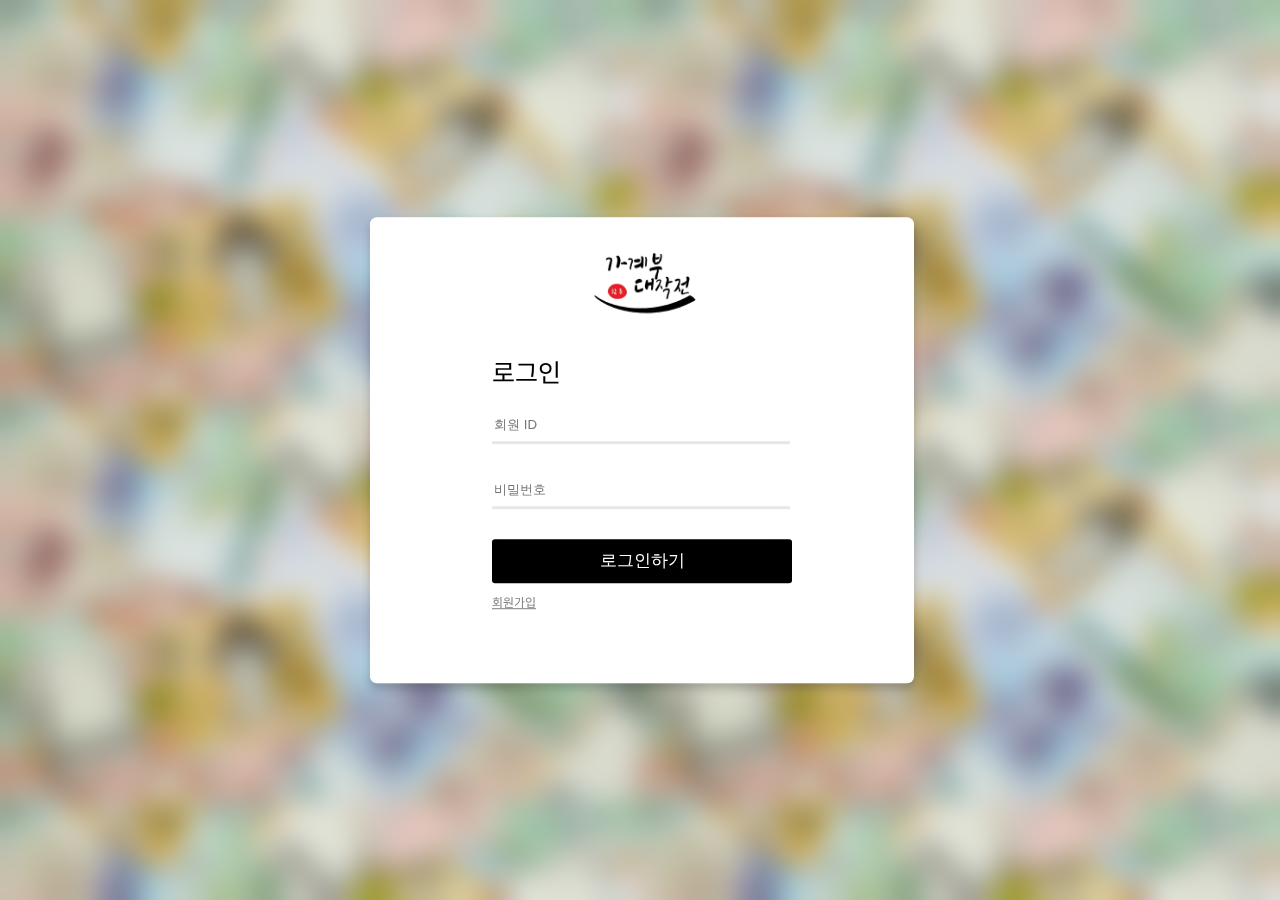
<file: index.html>
<!--회원가입이랑 메인로고에 레퍼런스 넣기-->
<!doctype html>
<html lang="ko">

<head>
	<title>가계부 회원로그인</title>
	<meta http-equiv="Content-Type" content="text/html; charset=UTF-8" />
	<meta name="viewport" content="width=device-width, initial=scale=1" />
	<link rel='logo icon' href="img/logo_icon.png" />
	<link id="css_login" rel="stylesheet" type="text/css" href="css/login.css" media="all" />
	<script src="js/login.js" type="text/javascript"></script>
	<link rel="stylesheet", href="css/font.css">
</head>

<body style = "background-image : url(./img/background.png);">
	<fieldset class="login_container">
		<div class="form_container">
			<form name="login_form" action="../php/login.php" method="post">
			
				<!--메인 로고-->
				<div class="form_title_div">
					<img id="logo" src=".\img\logo_icon.png">
				</div>
				<div>

					<a class="form_item_name">로그인</a>
				</div>
				<div class="form_item_div:">
					<div> <!--ID 입력-->
						<div>
							<input type="text" name="id" placeholder="회원 ID" class="form_input" id="idt"/>
						</div>
						<div id="alert_username" class="form_text_alert"></div>
					</div>
					<div> <!--PW 입력-->
						<div>
							<input type="password" name="password" placeholder="비밀번호" class="form_input" id = "passw"/>
						</div>
						<div id="alert_password" class="form_text_alert"></div>
					</div>
					<div> <!--로그인 버튼-->
						<button type="button" class="form_submit_button" onclick="login()">로그인하기</button>
					</div>
						<div class="login_menu"> <!--로그인 메뉴-->
							<a class="menu_item" href="html/join.html">회원가입</a>
						</div>
					</div>
				</form>	
			</div>
		</fieldset>
</body>

</html>
</file>
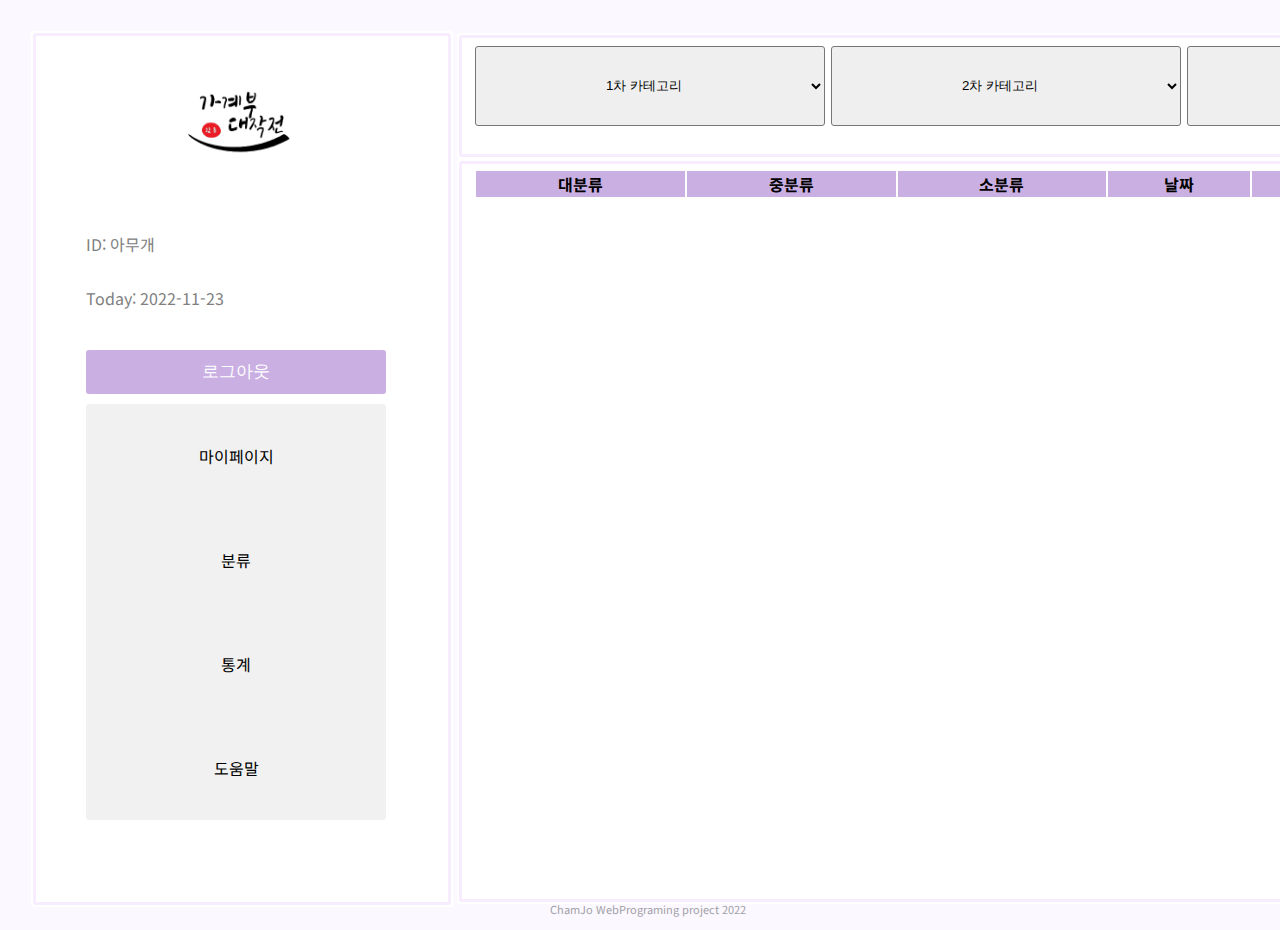
<file: html/class.html>
<!DOCTYPE html>
<html lang="ko"><head><meta http-equiv="Content-Type" content="text/html; charset=UTF-8">
    
  <title>참조 - 가계부/분류페이지 </title>
  <link rel="stylesheet" href="../css/class.css">
  <script src="../js/main.js"></script>
  <link rel="stylesheet" href="../css/font.css">
  <link rel="logo icon" href="../img/logo_icon.png">
</head>
<body>
  <div id="container" class="main_container">
    <div style="padding: 20px;">

      <table style="width: 1500px; height: 850px;">
        <tr>
          <td>
		<div class="choice_container">
      <fieldset class="choice_container">
        <div class="form_container">
          <form name="login_form" action="http://113.198.232.72/main.php" method="get">
          
            <div style="height: 20px;"></div>
            <!--메인 로고-->
            <div class="form_title_div">
              <img id="logo" src="../img/logo_icon.png">
            </div>

            <div style="height: 50px;"></div>

            <div> <!--ID 표시-->
              <div>
                <a class="form_item_name">ID: </a>
                <a class="form_item_name">아무개</a>
              </div>
              <div class="form_text_alert_padding">
                <div id="alert_username" class="form_text_alert"></div>
              </div>
            </div>

            <div>
              <div> <!--날짜 표시-->
                <a class="form_item_name">Today: </a>
                <a class="form_item_name">2022-11-23</a>
              </div>
              <div class="form_text_alert_padding">
                <div id="alert_password" class="form_text_alert"></div>
              </div>
            </div>


            <div style="height: 10px;"></div>

            <div> <!--로그인 버튼-->
              <button type="button" class="form_submit_button" onclick="login()">로그아웃</button>
            </div>

            <script>
              function setCookie(UserID, UserPW, ExpMinute){
                let strCookie = "";
                strCookie = UserID + '=' + encodeURLComponent(UserPW) + "; Expries" + ExpMinute;
                document.cookie = strCookie;
              }

              function AddCookie(){
                let UserID = "UserID";
                let UserPW = $('#id');
                let date = new Date();
                date.setDate(date.getMinute() + 10);
                let expDate = date.toUTCString();
                window.location.href = "/showcookie";
              }
            </script>

            <div style="height: 10px;"></div>

            <div class="box1234">
              <ul>
                 <li><a href="http://113.198.232.72/html/main.html">마이페이지</a></li>
                 <li><a href="http://113.198.232.72/html/class.html">분류</a></li>
                 <li><a href="http://113.198.232.72/html/math.html">통계</a></li>
                 <li><a href="http://113.198.232.72/html/heip.html">도움말</a></li>
              </ul>
            </div>

          </form>	
        </div>
      </fieldset>
			<div class="footer"> <!--하단 출력-->
				<p class="copyright">ChamJo WebPrograming project 2022</p>
			</div>
	 </div>
  </td>

    <td>
        <div class="input_container">
            <fieldset class="input_container">
                <form name="login_form" action="http://113.198.232.72/login.php" method="get">
                      <form method="post" action="../php/">
                        <select class="selectbox selectbox_css" id="first" >
                          <option hidden>1차 카테고리</option>
                          <option>지출</option>
                          <option>수입</option>
                        </select>
                        <select class="selectbox selectbox_css" id="second" >
                          <option hidden>2차 카테고리</option>
                        </select>
                          <select class="selectbox selectbox_css"id="third" >
                          <option hidden>3차 카테고리</option>
                        </select>
                        <button id="sumitbutton" ><B>찾기</B></button>
                      </form>
                </form>
            </fieldset>      
          </div>
        
    
      <div class="import_container">
        <fieldset class="import_container">
            <form name="login_form" action="http://113.198.232.72/login.php" method="get">
              <table class="tb_main">
                <tr>
                 <td class="td_main"><B> 대분류 </B></td>
                 <td class="td_main"><B> 중분류 </B></td>
                 <td class="td_main"><B> 소분류 </B></td>
                 <td class="td_main"><B> 날짜 </B></td>
                 <td class="td_main"><B> 변동금액 </B></td>
                 <td class="td_main"><B> 메모 </B></td>
                </tr>
               </table><br>
            </form>
        </fieldset>      
      </div>

    </td>
  </tr>
</table>

    </div>
</div>
</body>
</html>
</file>
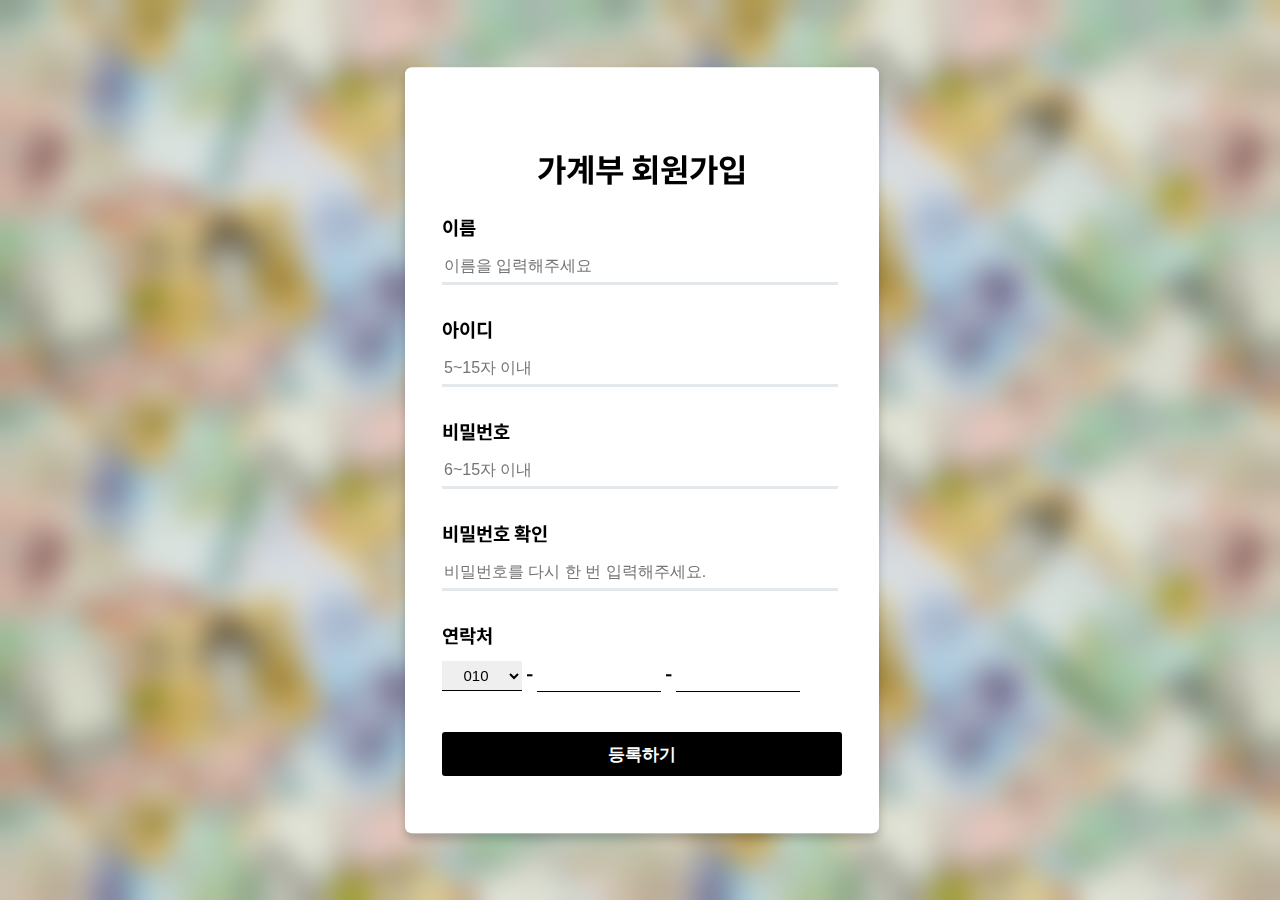
<file: html/join.html>
<!DOCTYPE html>
<html lang="en">
<head>
    <meta charset="UTF-8">
    <title>회원가입</title>
    <link rel="stylesheet" href="../css/font.css">
    <link rel="stylesheet" href="../css/join.css">
    <script src="../js/join.js"></script>
</head>
<body style = "background-image : url(../img/background.png);" >
<fieldset id="외부박스" >
    <form method="post" action="../php/Join_us.php">
        <ul id="항목박스">
            <li id="로고박스"><div><h1>가계부 회원가입</h1></div></li>

            <li><h3 class="title">이름</h3></li>
            <li><label><input type="text" id="이름" name="name" placeholder="이름을 입력해주세요"  class="input"> </label></li>
            <li><div id="alert_name" class="경고"></div></li>

            <li><h3 class="title">아이디</h3></li>
            <li><label><input type="text" id="아이디" name="id"placeholder="5~15자 이내" class="input"></label></li>
            <li><div id="alert_id" class="경고"></div></li>

            <li><h3 class="title">비밀번호</h3></li>
            <li><label><input type="password" id="비밀번호" name="pw"placeholder="6~15자 이내" class="input"> </label></li>
            <li><div id="alert_password" class="경고"></div></li>

            <li><h3 class="title">비밀번호 확인</h3></li>
            <li><label><input type="password" id="비밀번호체크" name="pwcheck"placeholder="비밀번호를 다시 한 번 입력해주세요." class="input"> </label></li>
            <li><div id="alert_pwcheck" class="경고"></div></li>

            <li><h3 class="title">연락처</h3></li>
            <li><label>
                <select name="pn0" class="input_pn0">
                    <option >010</option>
                    <option >011</option>
                    <option >018</option>
                    <option >02</option>
                </select > 
                <a class = "sigh_minus">-</a> 
                <input type="text" name="pn1" class="input_pn"> 
                <a class = "sigh_minus">-</a> 
                <input type="text" name="pn3" class="input_pn">
            </label></li>
            <li><div id="alert_phonenum" class="경고"></div></li>

            <li><label><button id="submit_button">등록하기</button>
            </label></li>
        </ul>
    </form>
</fieldset>
</body>
</html>
</file>
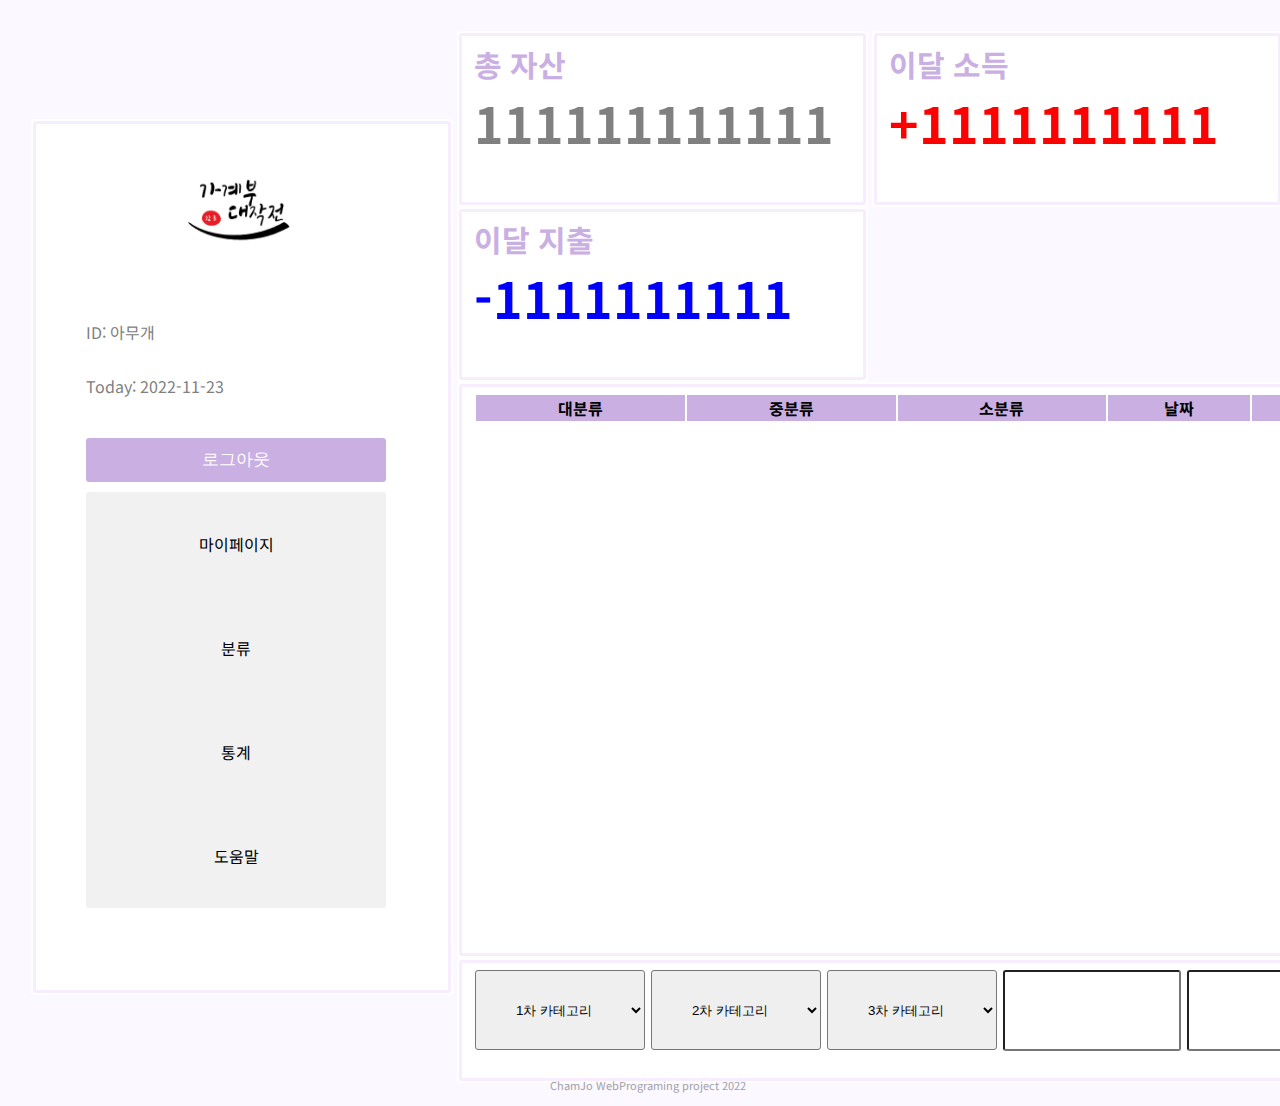
<file: html/main.html>
<!DOCTYPE html>
<html lang="ko"><head><meta http-equiv="Content-Type" content="text/html; charset=UTF-8">
    
  <title>참조 - 가계부 </title>
  <link rel="stylesheet" href="../css/main.css">
  <script src="../js/main.js"></script>
  <link rel="stylesheet" href="../css/font.css">
  <link rel="logo icon" href="../img/logo_icon.png">
</head>
<body>
  <div id="container" class="main_container">
    <div style="padding: 20px;">

      <table>
        <tr>
          <td style="width: 350px; height: 700px;">
		<div class="choice_container">
      <fieldset class="choice_container">
        <div class="form_container">
          <form name="login_form" action="http://113.198.232.72/main.php" method="get">
          
            <div style="height: 20px;"></div>
            <!--메인 로고-->
            <div class="form_title_div">
              <img id="logo" src="../img/logo_icon.png">
            </div>

            <div style="height: 50px;"></div>

            <div> <!--ID 표시-->
              <div>
                <a class="form_item_name">ID: </a>
                <a class="form_item_name">아무개</a>
              </div>
              <div class="form_text_alert_padding">
                <div id="alert_username" class="form_text_alert"></div>
              </div>
            </div>

            <div>
              <div> <!--날짜 표시-->
                <a class="form_item_name">Today: </a>
                <a class="form_item_name">2022-11-23</a>
              </div>
              <div class="form_text_alert_padding">
                <div id="alert_password" class="form_text_alert"></div>
              </div>
            </div>


            <div style="height: 10px;"></div>

            <div> <!--로그인 버튼-->
              <button type="button" class="form_submit_button" onclick="login()">로그아웃</button>
            </div>

            <script>
              function setCookie(UserID, UserPW, ExpMinute){
                let strCookie = "";
                strCookie = UserID + '=' + encodeURLComponent(UserPW) + "; Expries" + ExpMinute;
                document.cookie = strCookie;
              }

              function AddCookie(){
                let UserID = "UserID";
                let UserPW = $('#id');
                let date = new Date();
                date.setDate(date.getMinute() + 10);
                let expDate = date.toUTCString();
                window.location.href = "/showcookie";
              }
            </script>

            <div style="height: 10px;"></div>

            <div>
              <ul>
                 <li><a href="http://113.198.232.72/html/main.html">마이페이지</a></li>
                 <li><a href="http://113.198.232.72/html/class.html">분류</a></li>
                 <li><a href="http://113.198.232.72/html/math.html">통계</a></li>
                 <li><a href="http://113.198.232.72/html/heip.html">도움말</a></li>
              </ul>
            </div>

          </form>	
        </div>
      </fieldset>
			<div class="footer"> <!--하단 출력-->
				<p class="copyright">ChamJo WebPrograming project 2022</p>
			</div>
	 </div>
  </td>

    <td>
      <div class="print_container">
        <fieldset class="print_container">
            <form name="login_form" action="http://113.198.232.72/main.php" method="get">
              <div  class="resultbox">
                <a class="form_result_name"><b>총 자산</b></a><br>
                <a class="form_result_sum"><b>111111111111</b></a><br>
              </div>

              <div id="alert_username" class="form_text_alert"></div>
            </form>
        </fieldset>      
      </div>

      <div class="print_container">
        <fieldset class="print_container">
            <form name="login_form" action="http://113.198.232.72/main.php" method="get">
              <div class="resultbox">
                <a class="form_result_name"><b>이달 소득</b></a><br>
                <a class="form_result_plus"><b>+1111111111</b></a><br>
              </div>
            </form>
        </fieldset>      
      </div>

      <div class="print_container">
        <fieldset class="print_container">
            <form name="login_form" action="http://113.198.232.72/main.php" method="get">
              <div class="resultbox">
                <a class="form_result_name"><b>이달 지출</b></a><br>
                <a class="form_result_minus"><b>-1111111111</b></a><br>
              </div>
            </form>
        </fieldset>      
      </div>

      <div class="import_container">
        <fieldset class="import_container">
            <form name="login_form" action="http://113.198.232.72/main.php" method="get">
              <table class="tb_main">
                <tr>
                 <td class="td_main"><B> 대분류 </B></td>
                 <td class="td_main"><B> 중분류 </B></td>
                 <td class="td_main"><B> 소분류 </B></td>
                 <td class="td_main"><B> 날짜 </B></td>
                 <td class="td_main"><B> 변동금액 </B></td>
                 <td class="td_main"><B> 메모 </B></td>
                </tr>
               </table><br>
            </form>
        </fieldset>      
      </div>

      <div class="input_container">
        <fieldset class="input_container">
            <form name="login_form" action="http://113.198.232.72/main.php" method="get">
                  <form method="post" action="../php/">
                    <select class="selectbox selectbox_css" id="first" >
                      <option hidden>1차 카테고리</option>
                      <option>지출</option>
                      <option>수입</option>
                    </select>
                    <select class="selectbox selectbox_css" id="second" >
                      <option hidden>2차 카테고리</option>
                    </select>
                      <select class="selectbox selectbox_css"id="third" >
                      <option hidden>3차 카테고리</option>
                    </select>
                    <input type="number" name="money" class="selecttext_css">
                    <input type="text" name="memo" class="selecttext_css">
                    <input type="text" name="date" class="selecttext_css">
                    <button id="sumitbutton" ><B>완료</B></button>
                  </form>
            </form>
        </fieldset>      
      </div>

    </td>
  </tr>
</table>

    </div>
</div>
</body>
</html>
</file>
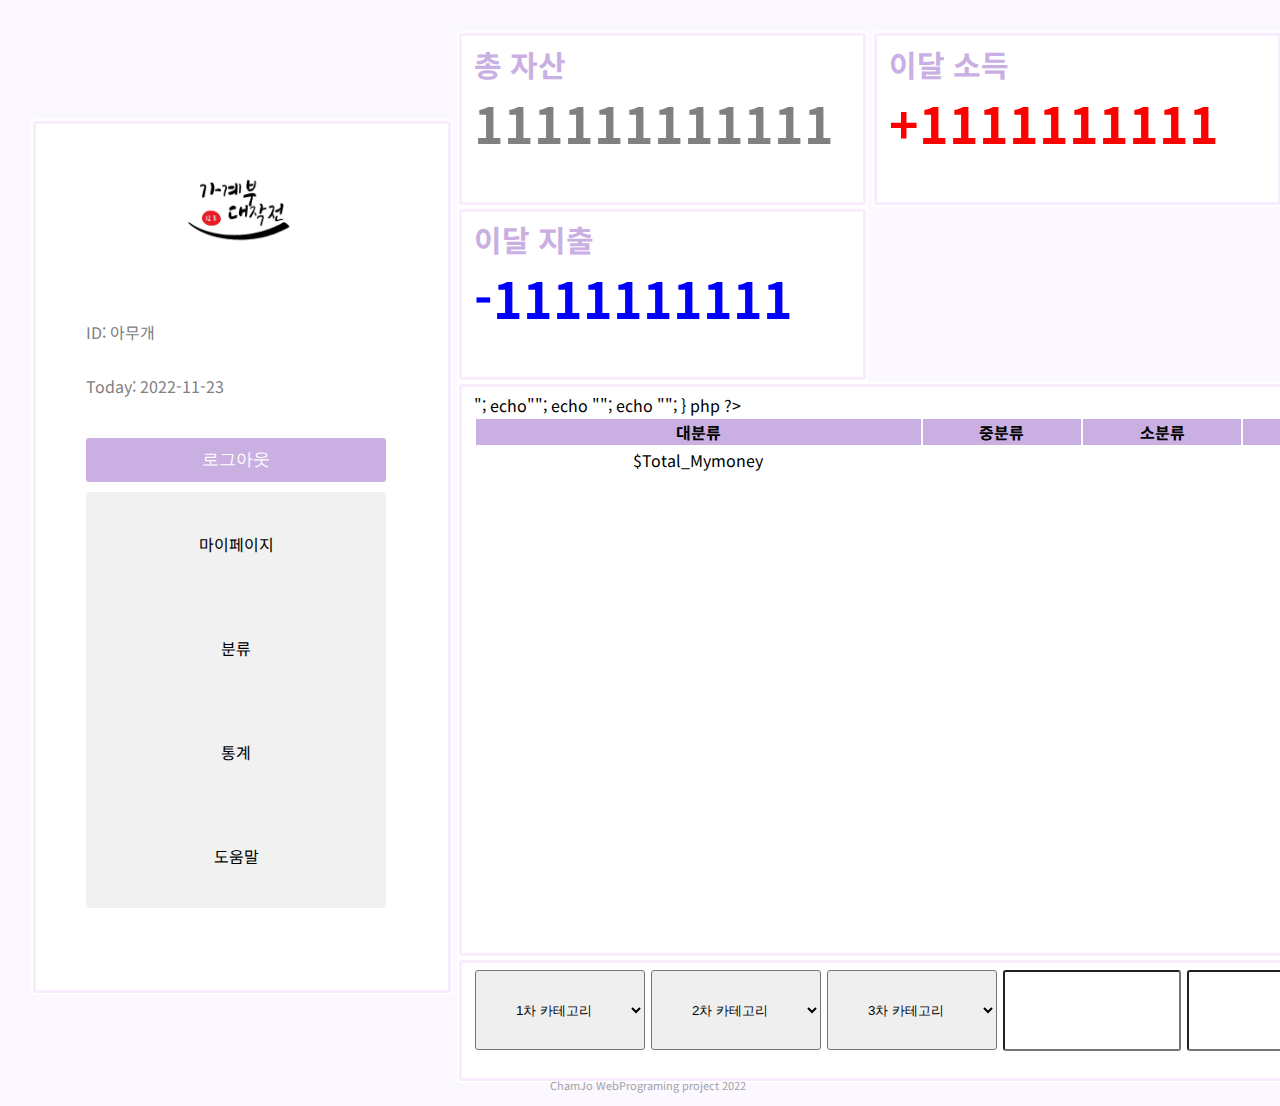
<file: html/main_test.html>
<!DOCTYPE html>
<html lang="ko"><head><meta http-equiv="Content-Type" content="text/html; charset=UTF-8">
    
  <title>참조 - 가계부 </title>
  <link rel="stylesheet" href="../css/main.css">
  <script src="../js/main.js"></script>
  <link rel="stylesheet" href="../css/font.css">
  <link rel="logo icon" href="../img/logo_icon.png">
</head>
<body>
  <div id="container" class="main_container">
    <div style="padding: 20px;">

      <table>
        <tr>
          <td style="width: 350px; height: 700px;">
		<div class="choice_container">
      <fieldset class="choice_container">
        <div class="form_container">
          <form name="login_form" action="http://113.198.232.72/main.php" method="get">
          
            <div style="height: 20px;"></div>
            <!--메인 로고-->
            <div class="form_title_div">
              <img id="logo" src="../img/logo_icon.png">
            </div>

            <div style="height: 50px;"></div>

            <div> <!--ID 표시-->
              <div>
                <a class="form_item_name">ID: </a>
                <a class="form_item_name">아무개</a>
              </div>
              <div class="form_text_alert_padding">
                <div id="alert_username" class="form_text_alert"></div>
              </div>
            </div>

            <div>
              <div> <!--날짜 표시-->
                <a class="form_item_name">Today: </a>
                <a class="form_item_name">2022-11-23</a>
              </div>
              <div class="form_text_alert_padding">
                <div id="alert_password" class="form_text_alert"></div>
              </div>
            </div>


            <div style="height: 10px;"></div>

            <div> <!--로그인 버튼-->
              <button type="button" class="form_submit_button" onclick="login()">로그아웃</button>
            </div>

            <script>
              function setCookie(UserID, UserPW, ExpMinute){
                let strCookie = "";
                strCookie = UserID + '=' + encodeURLComponent(UserPW) + "; Expries" + ExpMinute;
                document.cookie = strCookie;
              }

              function AddCookie(){
                let UserID = "UserID";
                let UserPW = $('#id');
                let date = new Date();
                date.setDate(date.getMinute() + 10);
                let expDate = date.toUTCString();
                window.location.href = "/showcookie";
              }
            </script>

            <div style="height: 10px;"></div>

            <div>
              <ul>
                 <li><a href="http://113.198.232.72/html/main.html">마이페이지</a></li>
                 <li><a href="http://113.198.232.72/html/class.html">분류</a></li>
                 <li><a href="http://113.198.232.72/html/math.html">통계</a></li>
                 <li><a href="http://113.198.232.72/html/heip.html">도움말</a></li>
              </ul>
            </div>

          </form>	
        </div>
      </fieldset>
			<div class="footer"> <!--하단 출력-->
				<p class="copyright">ChamJo WebPrograming project 2022</p>
			</div>
	 </div>
  </td>

    <td>
      <div class="print_container">
        <fieldset class="print_container">
            <form name="login_form" action="http://113.198.232.72/main.php" method="get">
              <div  class="resultbox">
                <a class="form_result_name"><b>총 자산</b></a><br>
                <a class="form_result_sum"><b>111111111111</b></a><br>
              </div>

              <div id="alert_username" class="form_text_alert"></div>
            </form>
        </fieldset>      
      </div>

      <div class="print_container">
        <fieldset class="print_container">
            <form name="login_form" action="http://113.198.232.72/main.php" method="get">
              <div class="resultbox">
                <a class="form_result_name"><b>이달 소득</b></a><br>
                <a class="form_result_plus"><b>+1111111111</b></a><br>
              </div>
            </form>
        </fieldset>      
      </div>

      <div class="print_container">
        <fieldset class="print_container">
            <form name="login_form" action="http://113.198.232.72/main.php" method="get">
              <div class="resultbox">
                <a class="form_result_name"><b>이달 지출</b></a><br>
                <a class="form_result_minus"><b>-1111111111</b></a><br>
              </div>
            </form>
        </fieldset>      
      </div>

      <div class="import_container">
        <fieldset class="import_container">
              <table class="tb_main">
                <? php
                  $connect = mysqli_connect('localhost', 'manager', '123456', 'maindata');
                  mysqli_query($connect, 'set session character_set_connection=utf8;');
                  mysqli_query($connect, 'set session character_set_results=utf8;');
                  mysqli_query($connect, 'set session character_set_client=utf8;');

                  $sql = "select money from maintb where 1st == 2 "; 

                  $result = mysqli_query($connect, $sql);
                  $count = mysqli_num_fields($result); 
 
                  while($rows = mysqli_fetch_row($result)){ 
                    $Total_Mymoney += $rows[1 ];
                  }     
                  $sql = "select money from maintb where 1st == 1 "; 
 
                  $result = mysqli_query($connect, $sql);

                  while($rows = mysqli_fetch_row($result)){ 
                    $Total_Mymoney -= $rows[1];
         
                    echo "<tr>
                      <td class="td_main"><B> 대분류 </B></td>
                      <td class="td_main"><B> 중분류 </B></td>
                      <td class="td_main"><B> 소분류 </B></td>
                      <td class="td_main"><B> 날짜 </B></td>
                      <td class="td_main"><B> 변동금액 </B></td>
                      <td class="td_main"><B> 메모 </B></td>
                     </tr>";
                    echo"<tr>";
                    echo "<td align='center'> $Total_Mymoney </td>";
                  echo "</tr>";
                  }
                php ?>
               </table><br>
            </form>
        </fieldset>      
      </div>

      <div class="input_container">
        <fieldset class="input_container">
            <form name="login_form" action="http://113.198.232.72/main.php" method="get">
                  <form method="post" action="../php/">
                    <select class="selectbox selectbox_css" id="first" >
                      <option hidden>1차 카테고리</option>
                      <option>지출</option>
                      <option>수입</option>
                    </select>
                    <select class="selectbox selectbox_css" id="second" >
                      <option hidden>2차 카테고리</option>
                    </select>
                      <select class="selectbox selectbox_css"id="third" >
                      <option hidden>3차 카테고리</option>
                    </select>
                    <input type="number" name="money" class="selecttext_css">
                    <input type="text" name="memo" class="selecttext_css">
                    <input type="text" name="date" class="selecttext_css">
                    <button id="sumitbutton" ><B>완료</B></button>
                  </form>
            </form>
        </fieldset>      
      </div>

    </td>
  </tr>
</table>

    </div>
</div>
</body>
</html>
</file>
<file: css/login.css>
input{
	border: white;
	border-bottom: 3px solid #e5e8eb;
	background-color: white;
	outline: 0;
	transition: border-color .15s linear
  }
  
  input:focus{
	border-bottom:3px solid blue;
	outline: none;
	transition: border-color .2s linear;
  }
  
  body{
	position:absolute;
	width: 100%;
    min-height: 100%;
	margin:0;
	overflow-y: scroll;
	background-image : url(./img/background.png);
	background-repeat : round;
	backdrop-filter: blur(15px);
}

#logo{
	display: block;
	margin: auto;
	width:108px;
	height:120px;
  }

  
  .login_container{
	position:absolute;
	top: 50%;
    left: 50%;
    transform: translate(-50%, -50%);
	width: 520px;
	height: 450px;
	display: block;
	border: none;
	box-shadow: 0 5px 10px rgb(0 0 0 / 20%);
	background-color: white;
	border-radius: 7px;
  }
  
  .form_container{
	  width: 300px;
	  margin: auto;
  }
  
  .form_title_div{
	display : inline;
	margin: auto;
	text-align: center;
  }

  .form_item_div{
	display : inline;
	margin-left: 0;
  }
  
  .form_input{
	width: 98%;
	height: 30px;
  }
  
  .form_item_name{
	padding-top: 10px;
    padding-bottom: 20px;
	display: block;
	font-size:25px;
	color: black;
  }
  
  .form_text_alert{
	height: 20px;
	padding-bottom: 10px;
	font-size: 9pt;
  }
  
  .form_submit_button{
	width: 100%;
	height: 44px;
	background-color: black;
	cursor: pointer;
	border: 1px;
	border-radius: 3px;
	color: white;
	font-size: 17px;
	font-weight: 500;

}
  
  .login_menu{
	display:block;
	margin-top:10px;
	height : 100%;
	width : 100%;
	font-size: 12px;
  }
  
  .menu_item{
	display: inline-block;
	font-size: 12px;
	color: gray;
  }
</file>
<file: css/font.css>
@import url('https://fonts.googleapis.com/css2?family=Noto+Sans+KR&display=swap');
body, table, div, p{
    font-family: 'Noto Sans KR', sans-serif;
}
</file>
<file: css/class.css>
.active {
  text-align: center;
  display: inline-block;
  margin: 5px;
  padding: 10px 7px 10px 7px;
  background-color: #9963ff;
  color: white;
}

.main_container{
  border: 0px solid;
}

#logo{
display: block;
margin: auto;
width:108px;
height:120px;
}

body{
position: absolute;
width: 100%;
  min-height: 100%;
overflow-y: scroll;
background-color: #FCF8FF;  
}

fieldset{
	display: block;
	border:3px solid #f7edff;
}

.choice_container{
width: 400px;
height: 850px;
background-color: #ffffff;
  padding-left: 0%;
  margin: auto;
border-radius: 3px;
  display: inline-table;
}

.print_container{
width: 377px;
height: 150px;
background-color: #ffffff;
padding: auto;
margin: auto;
border-radius: 3px;
display: inline-table;
}

.import_container{
width: 1200px;
height: 720px;
background-color: #ffffff;
padding: auto;
margin: auto;
border-radius: 3px;
display:inline-table;
}

.input_container{
width: 1200px;
height: 100px;
background-color: #ffffff;
  padding: auto;
  margin: auto;
border-radius: 3px;
  display:inline-table;
}

.form_container{
  width: 300px;
  margin: auto;
}

.footer {
position: absolute;
bottom: 0;
left: 0;
width: 100%;
min-width: 328px;
height: 40px;
padding: 32px 0 0;
text-align: center
}

.footer p {
display: block;
font-size: 11px;
color: #9fa1a7
}

.form_title_div{
margin: auto;
text-align: center;
}

.form_item_name{
color: gray;
}

.form_text_alert{
height: 20px;
}

.form_text_alert_padding{
padding-bottom: 10px;
}

.form_submit_button{
width: 100%;
height: 44px;
background-color: #caafe3;
border: 1px;
border-radius: 3px;
color: white;
font-size: 17px;
font-weight: 500;
}

.login_menu{
height : 100%;
width : 100%;
font-size: 12px;
}

.menu_item{
display: inline-block;
font-size: 12px;
color: gray;
}

.info{
text-align: right;
}

ul {
  list-style-type: none;
  margin: 0;
  padding: 0;
  overflow: hidden;
  background-color: #f1f1f1;
  display:list-item;
  border-radius: 3px;
}

li a {
  display: block;
  color: black;
  text-align: center;
  padding: 40px 10px 40px 10px;
  text-decoration: none;
}

li a:hover{
  background-color: #FCF8FF;  
}

.td_main{
  background-color: #caafe3;
  text-align: center;
}

.tb_main{
  width: 1200px;
  border:0px;
  border-color: #caafe3;
}

#sumitbutton{
  width: 120px;
  height: 80px;
  background-color: #caafe3;
  border: 1px;
  border-radius: 3px;
  color: black;
  margin: 1px;
  font-size: 17px;
  font-weight: 500;
}
.selectbox_css{
  text-align: center;
  width: 350px;
  height: 80px;
  margin: 1px;
  border-radius: 3px;

}
.selecttext_css{
  width: 170px;
  height: 75px;
  margin: 1px;
  border-radius: 3px;
}

.inputspace{
background-color: white; 
margin: 0px; 
padding: 10px; 
width: 1300px;
height: 90px;
display:inline-table;
}

.form_result_name{
color: #caafe3;
font-size: 30px;
font-weight: 500;
}

.form_result_sum{
width: 100%;
color: gray;
font-size: 50px;
font-weight: 500;
}

.form_result_plus{
width: 100%;
color: red;
font-size: 50px;
font-weight: 500;
}

.form_result_minus{
width: 100%;
color: blue;
font-size: 50px;
font-weight: 500;
}

.resultbox{
  width: 1200px;
  height: 100px;
  padding: auto;
  margin: auto;
}
.category{
  display: none;
}
</file>
<file: css/join.css>
input[type="number"]::-webkit-outer-spin-button,
input[type="number"]::-webkit-inner-spin-button {
    -webkit-appearance: none;
    -moz-appearance: none;
    appearance: none;
}

body{
    position: absolute;
    width : 100%;
    min-height : 100%;
    margin:0;
	overflow-y: scroll;
	background-image : url(../img/background.png);
	backdrop-filter: blur(15px);
}

#로고박스{
    text-align: center;
}

li{
    list-style-type: none;
}

.경고{
    height : 20px;
    padding-bottom:10px;
    font-size : 9pt;
    color : red;

}

#외부박스{
    position : absolute;
    top: 50%;
    left: 50%;
    transform: translate(-50%, -50%);
    display:block;
    border : none;
    width : 450px;
    height : 750px;
    box-shadow: 0 5px 10px rgb(0 0 0 / 20%);
	background-color: white;
	border-radius: 7px;
}

#항목박스{
    position : absolute;
    top: 50%;
    left: 50%;
    transform: translate(-50%, -50%);
    width:400px;
    padding:0;
    margin: auto;
}

.title{
    margin : auto;
    padding-bottom:10px;   
}

input{
    width: 98%;
	height: 30px;
    margin : auto;
    border : white;
    border-bottom-style: solid;
    border-bottom-color: #e5e8eb;
    border-bottom-width: 3px;
    outline : none;
    font-size: 12pt;
}

input:focus{
    border-bottom:3px solid blue;
	outline: none;
	transition: border-color .2s linear;
}

.input_pn, .input_pn0{
    margin : auto;
    width: 120px;
    height: 30px;
    border : #E2E2E2;
    border-bottom-style: solid;
    border-bottom-color:  black;
    border-bottom-width: 1px;
    text-align: center;
    font-size: 15px;
}

.input_pn0{
    width: 80px;
}

.sigh_minus{
    font-size:20px;
    font-weight: bold;
}

#submit_button{
    cursor: pointer;
    width: 100%;
	height: 44px;
    margin-top:10px;
	background-color: black;
	border: 1px;
	border-radius: 3px;
	color: white;
	font-size: 17px;
    font-weight: bold;
}
#nametitle, #idtitle, #passwordtitle, #passwordchecktitle, #phonetitle{
    color: red;
    font-size: 10pt;
    margin-top: 0;
}
</file>
<file: css/main.css>
.active {
    text-align: center;
    display: inline-block;
    margin: 5px;
    padding: 10px 7px 10px 7px;
    background-color: #9963ff;
    color: white;
}

.main_container{
    border: 0px solid;
}

#logo{
	display: block;
	margin: auto;
	width:108px;
	height:120px;
  }

body{
	position: absolute;
	width: 100%;
    min-height: 100%;
	overflow-y: scroll;
	background-color: #FCF8FF;  
}

fieldset{
	display: block;
	border:3px solid #f7edff;
}

.choice_container{
  width: 400px;
	height: 850px;
	background-color: #ffffff;
  padding-left: 0%;
  margin: auto;
	border-radius: 3px;
  display: inline-table;
}

.print_container{
	width: 377px;
	height: 150px;
	background-color: #ffffff;
  padding: auto;
  margin: auto;
	border-radius: 3px;
  display: inline-table;
}

.import_container{
	width: 1200px;
	height: 550px;
	background-color: #ffffff;
  padding: auto;
  margin: auto;
	border-radius: 3px;
  display:inline-table;
}

  .input_container{
	width: 1200px;
	height: 100px;
	background-color: #ffffff;
  padding: auto;
  margin: auto;
	border-radius: 3px;
  display:inline-table;
}

.form_container{
    width: 300px;
    margin: auto;
}

.footer {
	position: absolute;
	bottom: 0;
	left: 0;
	width: 100%;
	min-width: 328px;
	height: 40px;
	padding: 32px 0 0;
	text-align: center
  }
  
  .footer p {
	display: block;
	font-size: 11px;
	color: #9fa1a7
  }

  .form_title_div{
	margin: auto;
	text-align: center;
  }

  .form_item_name{
	color: gray;
  }

  .form_text_alert{
	height: 20px;
  }
  
  .form_text_alert_padding{
	padding-bottom: 10px;
  }

  .form_submit_button{
	width: 100%;
	height: 44px;
	background-color: #caafe3;
	border: 1px;
	border-radius: 3px;
	color: white;
	font-size: 17px;
	font-weight: 500;
  }

  .login_menu{
	height : 100%;
	width : 100%;
	font-size: 12px;
  }
  
  .menu_item{
	display: inline-block;
	font-size: 12px;
	color: gray;
  }
  
  .info{
	text-align: right;
  }

  ul {
    list-style-type: none;
    margin: 0;
    padding: 0;
    overflow: hidden;
    background-color: #f1f1f1;
    display:list-item;
    border-radius: 3px;
  }
  
  li a {
    display: block;
    color: black;
    text-align: center;
    padding: 40px 100px 40px 100px;
    text-decoration: none;
  }
  
  li a:hover{
    background-color: #FCF8FF;  
  }

  .td_main{
    background-color: #caafe3;
    text-align: center;
  }

  .tb_main{
    width: 1200px;
    border:0px;
    border-color: #caafe3;
  }

  #sumitbutton{
    width: 100px;
    height: 80px;
	  background-color: #caafe3;
  	border: 1px;
	  border-radius: 3px;
	  color: black;
    margin: 1px;
	  font-size: 17px;
	  font-weight: 500;
}
.selectbox_css{
    text-align: center;
    width: 170px;
    height: 80px;
    margin: 1px;
    border-radius: 3px;

}
.selecttext_css{
    width: 170px;
    height: 75px;
    margin: 1px;
    border-radius: 3px;
}

.inputspace{
  background-color: white; 
  margin: 0px; 
  padding: 10px; 
  width: 1300px;
  height: 90px;
  display:inline-table;
}

.form_result_name{
	color: #caafe3;
  font-size: 30px;
	font-weight: 500;
  }

.form_result_sum{
  width: 100%;
  color: gray;
  font-size: 50px;
  font-weight: 500;
}

.form_result_plus{
  width: 100%;
  color: red;
  font-size: 50px;
  font-weight: 500;
}

.form_result_minus{
  width: 100%;
  color: blue;
  font-size: 50px;
  font-weight: 500;
}

.resultbox{
  width: 377px;
  height: 100px;
  padding: auto;
  margin: 0px;
}
.category{
  display: none;
}
</file>
